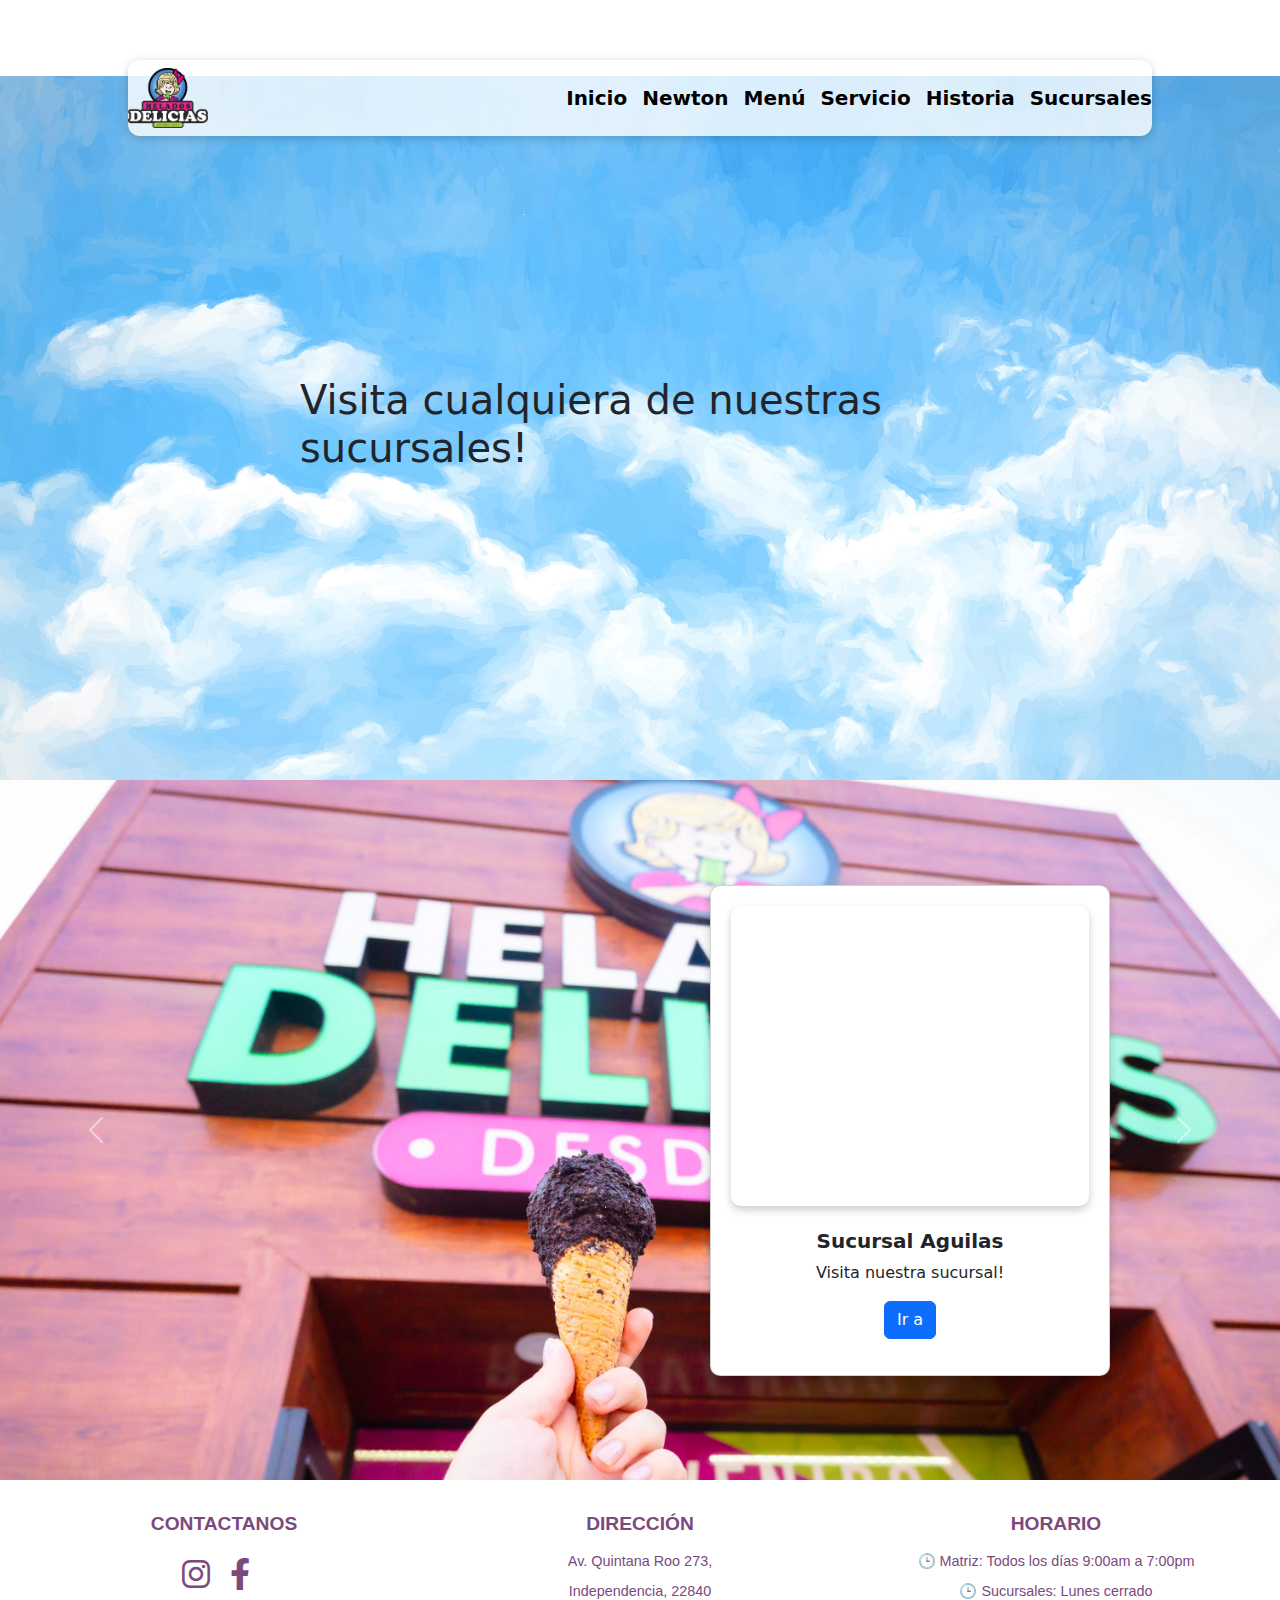
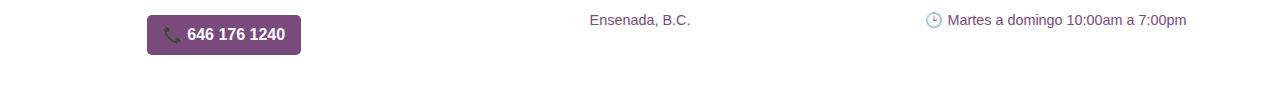
<file: branches.html>
<!DOCTYPE html>
<html lang="es">

<head>
    <meta charset="UTF-8">
    <meta name="viewport" content="width=device-width, initial-scale=1.0">
    <title>Helados delicias - Sucursales</title>
    <!-- Agregar el CSS de Bootstrap -->
    <link href="https://cdn.jsdelivr.net/npm/bootstrap@5.3.3/dist/css/bootstrap.min.css" rel="stylesheet">
    <link rel="stylesheet" href="stylesheets/styles.css" type="text/css">
    <link rel="stylesheet" href="stylesheets/navbar_styles.css" type="text/css">
    <link rel="stylesheet" href="stylesheets/branches_styles.css" type="text/css">
    <script>
        document.addEventListener('DOMContentLoaded', () => {
            fetch('html_modules/footer.html')
                .then(response => response.text())
                .then(data => {
                    document.getElementById('footer-container').innerHTML = data;
                });
        });
        document.addEventListener('DOMContentLoaded', () => {
            fetch('html_modules/navbar.html')
                .then(response => response.text())
                .then(data => {
                    document.getElementById('nav-bar-container').innerHTML = data;
                });
        });</script>
</head>

<body>

    <div id="nav-bar-container"></div>

    <div id="branches_top_div">
        <h1 id="preparation_process_title">Visita cualquiera de nuestras sucursales!</h1>
    </div>

    <div id="branchesCarousel" class="carousel slide" data-bs-ride="carousel">
        <div class="carousel-inner">
            <div class="carousel-item active" id="card1">
                <div class="d-flex h-100 align-items-center justify-content-end">
                    <div class="card">
                        <div class="map-container">
                            <iframe
                                src="https://www.google.com/maps/embed?pb=!1m18!1m12!1m3!1d54217.43744374633!2d-116.67132205136718!3d31.863374699999994!2m3!1f0!2f0!3f0!3m2!1i1024!2i768!4f13.1!3m3!1m2!1s0x80d88d91c098735b%3A0x8d397f46b779555e!2sHelados%20Delicias!5e0!3m2!1ses-419!2smx!4v1731719739856!5m2!1ses-419!2smx"
                                width="600" height="450" style="border:0;" allowfullscreen="" loading="lazy"
                                referrerpolicy="no-referrer-when-downgrade"></iframe>
                        </div>
                        <div class="card-body">
                            <h5 class="card-title"><b>Sucursal Aguilas</b></h5>
                            <p class="card-text">Visita nuestra sucursal!</p>
                            <a href="https://maps.app.goo.gl/7JZCCLpNPVawmHBq6" class="btn btn-primary">Ir a</a>
                        </div>
                    </div>
                </div>
            </div>
        </div>
        <button class="carousel-control-prev" type="button" data-bs-target="#branchesCarousel" data-bs-slide="prev">
            <span class="carousel-control-prev-icon" aria-hidden="true"></span>
            <span class="visually-hidden">Anterior</span>
        </button>
        <button class="carousel-control-next" type="button" data-bs-target="#branchesCarousel" data-bs-slide="next">
            <span class="carousel-control-next-icon" aria-hidden="true"></span>
            <span class="visually-hidden">Siguiente</span>
        </button>
    </div>




    <script src="https://cdn.jsdelivr.net/npm/bootstrap@5.3.3/dist/js/bootstrap.bundle.min.js"></script>
    <script src="script.js"></script>
    <div id="footer-container"></div>
</body>

</html>
</file>
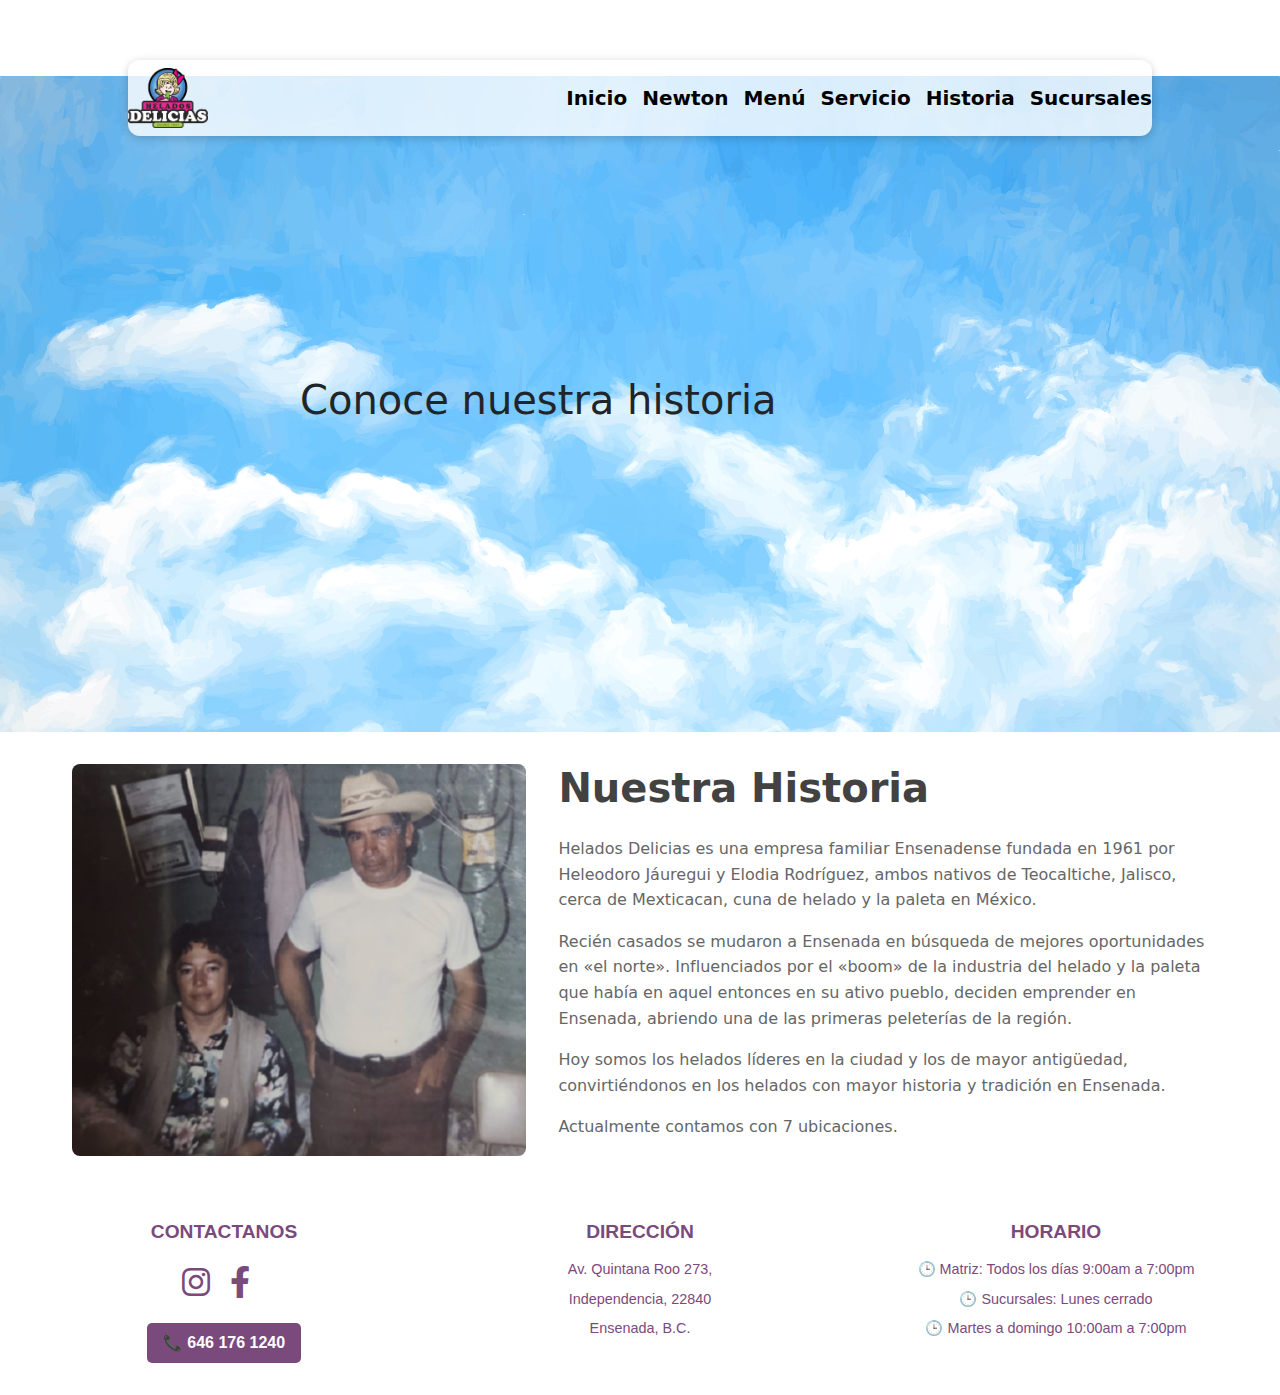
<file: history.html>
<!DOCTYPE html>
<html lang="es">

<head>
  <meta charset="UTF-8">
  <meta name="viewport" content="width=device-width, initial-scale=1.0">
  <title>Helados delicias - Historia</title>
  <!-- Agregar el CSS de Bootstrap -->
  <link href="https://cdn.jsdelivr.net/npm/bootstrap@5.3.3/dist/css/bootstrap.min.css" rel="stylesheet">
  <link rel="stylesheet" href="stylesheets/styles.css" type="text/css">
  <link rel="stylesheet" href="stylesheets/navbar_styles.css" type="text/css">
  <link rel="stylesheet" href="stylesheets/history_styles.css" type="text/css">
  <script>
    document.addEventListener('DOMContentLoaded', () => {
      fetch('html_modules/footer.html')
        .then(response => response.text())
        .then(data => {
          document.getElementById('footer-container').innerHTML = data;
        });
    });
    document.addEventListener('DOMContentLoaded', () => {
      fetch('html_modules/navbar.html')
        .then(response => response.text())
        .then(data => {
          document.getElementById('nav-bar-container').innerHTML = data;
        });
    });</script>
</head>

<body>
  <div id="nav-bar-container"></div>

  <div id="history_top_div">
    <h1 id="preparation_process_title">Conoce nuestra historia</h1>
  </div>

  <main>
    <section class="historia-section">
      <img src="images/historyImg.png" alt="Founders of Helados Delicias">
      <div class="historia-content">
        <h1><b>Nuestra Historia</b></h1>
        <p>Helados Delicias es una empresa familiar Ensenadense fundada en 1961 por Heleodoro Jáuregui y Elodia
          Rodríguez, ambos nativos de Teocaltiche, Jalisco, cerca de Mexticacan, cuna de helado y la paleta en México.
        </p>
        <p>Recién casados se mudaron a Ensenada en búsqueda de mejores oportunidades en «el norte». Influenciados por el
          «boom» de la industria del helado y la paleta que había en aquel entonces en su ativo pueblo, deciden
          emprender en Ensenada, abriendo una de las primeras peleterías de la región.</p>
        <p>Hoy somos los helados líderes en la ciudad y los de mayor antigüedad, convirtiéndonos en los helados con
          mayor historia y tradición en Ensenada.</p>
        <p>Actualmente contamos con 7 ubicaciones.</p>
      </div>
    </section>

  </main>



  <script src="https://cdn.jsdelivr.net/npm/bootstrap@5.3.3/dist/js/bootstrap.bundle.min.js"></script>
  <script src="script.js"></script>
  <div id="footer-container"></div>
</body>

</html>
</file>
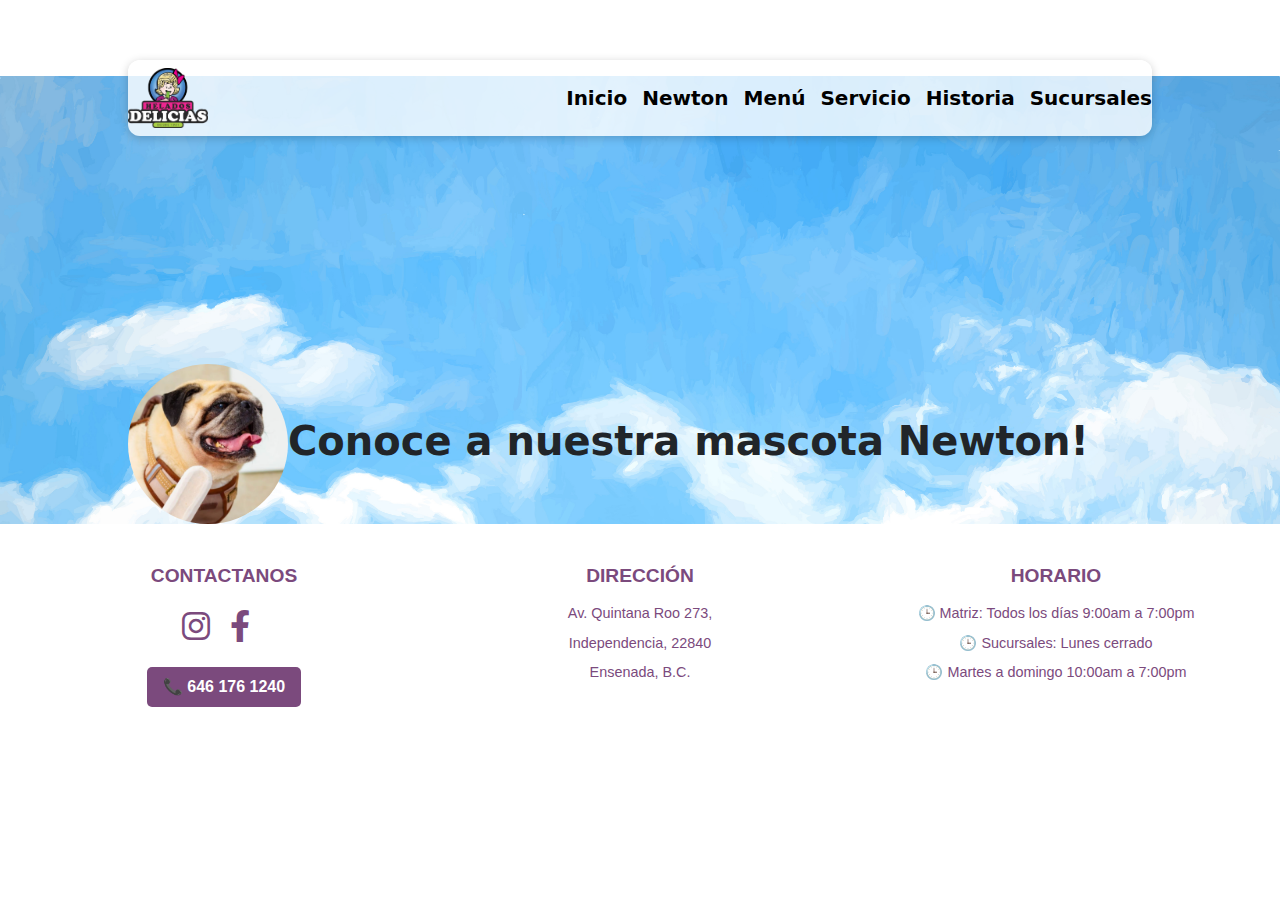
<file: newton.html>
<!DOCTYPE html>
<html lang="es">

<head>
  <meta charset="UTF-8">
  <meta name="viewport" content="width=device-width, initial-scale=1.0">
  <title>Helados delicias - Historia</title>
  <!-- Agregar el CSS de Bootstrap -->
  <link href="https://cdn.jsdelivr.net/npm/bootstrap@5.3.3/dist/css/bootstrap.min.css" rel="stylesheet">
  <link rel="stylesheet" href="stylesheets/styles.css" type="text/css">
  <link rel="stylesheet" href="stylesheets/navbar_styles.css" type="text/css">
  <link rel="stylesheet" href="stylesheets/newton_styles.css" type="text/css">
  <script>
    document.addEventListener('DOMContentLoaded', () => {
      fetch('html_modules/footer.html')
        .then(response => response.text())
        .then(data => {
          document.getElementById('footer-container').innerHTML = data;
        });
    });
    document.addEventListener('DOMContentLoaded', () => {
      fetch('html_modules/navbar.html')
        .then(response => response.text())
        .then(data => {
          document.getElementById('nav-bar-container').innerHTML = data;
        });
    });</script>
</head>

<body>
  <div id="nav-bar-container"></div>

  <div id="newton_top_div">
    <h1 id="preparation_process_title"><img src="/images/newton.png" id="newton_image"><b>Conoce a nuestra mascota Newton!</b></h1>
    
  </div>


  <script src="https://cdn.jsdelivr.net/npm/bootstrap@5.3.3/dist/js/bootstrap.bundle.min.js"></script>
  <script src="script.js"></script>
  <div id="footer-container"></div>
</body>

</html>
</file>
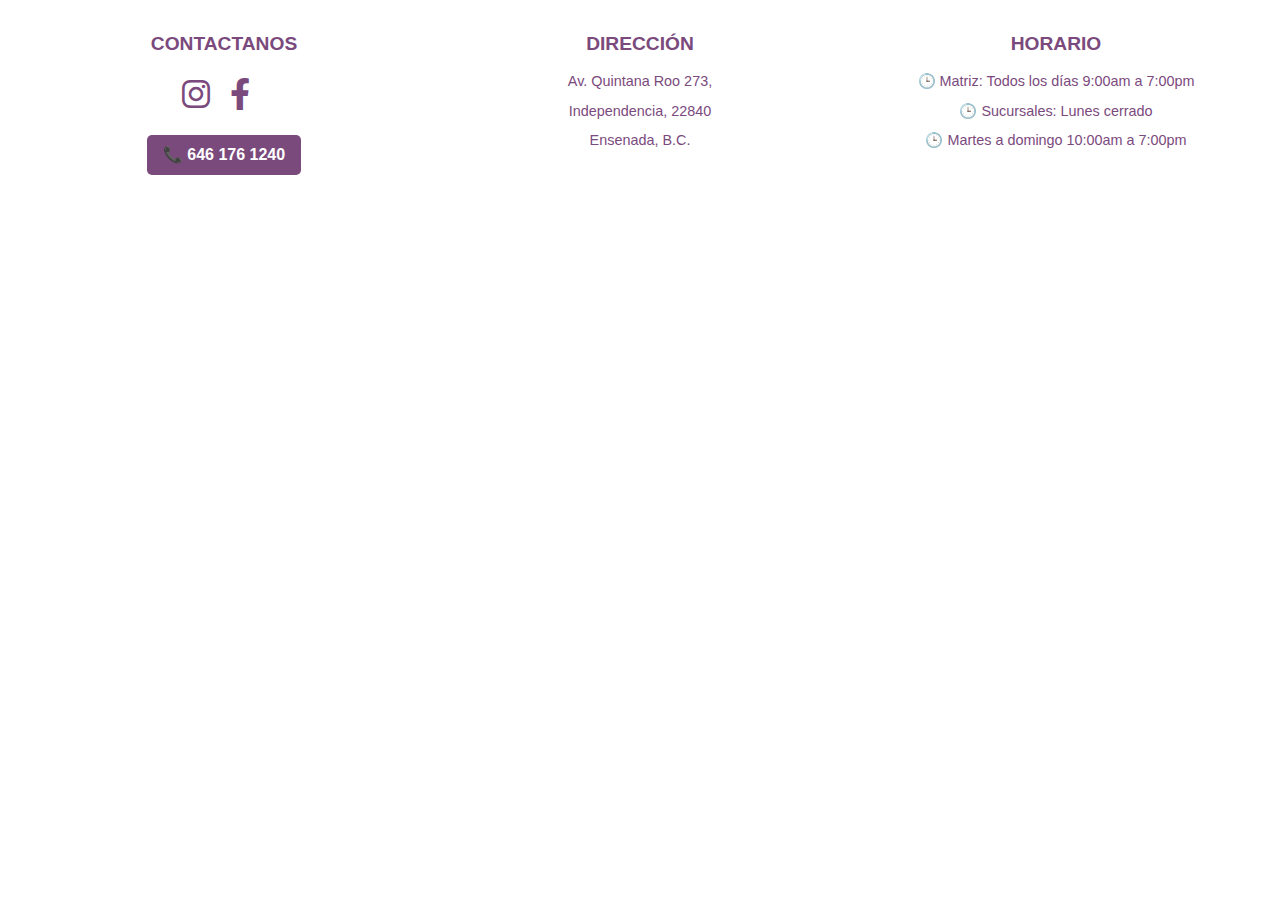
<file: html_modules/footer.html>
<!DOCTYPE html>
<html lang="en">
<head>
  <meta charset="UTF-8">
  <meta name="viewport" content="width=device-width, initial-scale=1.0">
  <title>Footer Redes Sociales</title>
  <!-- Bootstrap CSS -->
  <link
    href="https://cdnjs.cloudflare.com/ajax/libs/bootstrap/5.3.0/css/bootstrap.min.css"
    rel="stylesheet"
  />
  <!-- Font Awesome -->
  <link
    href="https://cdnjs.cloudflare.com/ajax/libs/font-awesome/6.0.0-beta3/css/all.min.css"
    rel="stylesheet"
  />
  <style>
    .footer {
      background-color: #fff; /* Fondo blanco */
      color: #7b4a7d; /* Color de texto púrpura */
      padding: 2rem 1rem;
      font-family: Arial, sans-serif;
    }

    .footer h3 {
      font-size: 1.2rem;
      margin-bottom: 1rem;
      font-weight: bold;
    }

    .footer .social-icons a {
      font-size: 2rem;
      color: #7b4a7d;
      margin-right: 1rem;
      transition: color 0.3s ease;
    }

    .footer .social-icons a:hover {
      color: #ffcc00; /* Color amarillo para hover */
    }

    .footer .contact-button {
      display: inline-block;
      margin-top: 1rem;
      padding: 0.5rem 1rem;
      background-color: #7b4a7d;
      color: #fff;
      border: none;
      border-radius: 5px;
      font-weight: bold;
      text-decoration: none;
      transition: background-color 0.3s ease;
    }

    .footer .contact-button:hover {
      background-color: #ffcc00; /* Hover del botón */
    }

    .footer p {
      margin: 0.5rem 0;
      font-size: 0.9rem;
    }

    .footer .section {
      text-align: center;
    }

    @media (min-width: 768px) {
      .footer {
        display: flex;
        justify-content: space-between;
        text-align: left;
      }

      .footer .section {
        flex: 1;
        padding: 0 1rem;
      }

      .footer .social-icons {
        justify-content: center;
      }
    }
  </style>
</head>
<body>
  <footer class="footer">
    <!-- Redes sociales -->
    <div class="section">
      <h3>CONTACTANOS</h3>
      <div class="social-icons">
        <a href="https://www.instagram.com/heladosdelicias1961/?hl=es-la" target="_blank"><i class="fab fa-instagram"></i></a>
        <a href="https://www.facebook.com/heladosdelicias1961/?locale=es_LA" target="_blank"><i class="fab fa-facebook-f"></i></a>
      </div>
      <a href="#" class="contact-button">📞 646 176 1240</a>
    </div>

    <!-- Dirección -->
    <div class="section">
      <h3>DIRECCIÓN</h3>
      <p>Av. Quintana Roo 273,</p>
      <p>Independencia, 22840</p>
      <p>Ensenada, B.C.</p>
    </div>

    <!-- Horarios -->
    <div class="section">
      <h3>HORARIO</h3>
      <p>🕒 Matriz: Todos los días 9:00am a 7:00pm</p>
      <p>🕒 Sucursales: Lunes cerrado</p>
      <p>🕒 Martes a domingo 10:00am a 7:00pm</p>
    </div>
  </footer>

  <!-- Bootstrap JS -->
  <script src="https://cdnjs.cloudflare.com/ajax/libs/bootstrap/5.3.0/js/bootstrap.bundle.min.js"></script>
</body>
</html>
</file>
<file: stylesheets/styles.css>
/* General styles */
body {
    margin: 0;
    padding: 0;
}

.content {
    height: 200px;
    padding-top: 100px;
}
</file>
<file: stylesheets/navbar_styles.css>
/* Navbar styles */
.navbar {
    background-color: rgba(255, 255, 255, 0.8); /* Fondo semitransparente */
    color: black;
    padding: 15px 30px; /* Ajusta el tamaño inicial */
    /*position: fixed;*/
    top: 60px; /* Inicialmente más abajo */
    margin-left: 10%;
    margin-right: 10%;
    border-radius: 12px; /* Bordes redondeados */
    box-shadow: 0 2px 10px rgba(0, 0, 0, 0.2); /* Sombra más notoria */
    transition: all 0.3s ease; /* Transición suave */
    z-index: 10;
}

/* Sticky style when scrolling */
.navbar.sticky {
    position: fixed;
    top: 0;
    left: 0; /* Elimina los márgenes */
    right: 0; /* Elimina los márgenes */
    margin-left: 0;
    margin-right: 0;
    padding: 10px 20px; /* Ajusta el padding si es necesario */
    border-radius: 0; /* Elimina los bordes redondeados */
    background: #ffffff; /* Cambia a un color de fondo sólido si es necesario */
    box-shadow: 0 4px 6px rgba(0, 0, 0, 0.1);
}


/* Links */
.navbar a {
    color: black;
    text-decoration: none;
    font-size: 20px; /* Tamaño más ajustado */
}

nav ul li a:hover {
    color: #FF69B4; /* Color rosa en hover */
}

/* Navbar container layout */
.nav-container {
    display: flex;
    align-items: center;
    justify-content: space-between;
    width: 100%;
}

.logo img {
    height: 60px; /* Tamaño ajustado del logo */
    margin-right: 20px;
}

.navbar ul {
    list-style-type: none;
    margin: 0;
    padding: 0;
    display: flex;
    justify-content: flex-end;
}

.navbar li {
    margin-left: 15px;
}

/* Add responsiveness */
@media (max-width: 768px) {
    .navbar {
        padding: 10px;
        left: 5%; /* Ajuste más centrado en pantallas pequeñas */
        right: 5%;
    }

    .navbar a {
        font-size: 18px;
    }

    .logo img {
        height: 50px;
    }
}
</file>
<file: stylesheets/branches_styles.css>
#branchesCarousel {
    height: 700px;
    overflow: hidden;
}

.carousel-inner,
.carousel-item {
    height: 100%;
}

.carousel-item img {
    height: 100%;
    object-fit: cover;
}

#branches_top_div {
    background-image: url('/images/sky.jpg');
    background-size: cover;
    padding: 300px;
}

#card1 {
    background-image: url('/images/JJS_3954.jpg');
    background-size: cover;
    padding: 150px;
}

#card1 .d-flex {
    display: flex;
    justify-content: flex-end; /* Alinea el contenido a la derecha */
    align-items: center;
    height: 100%;
    padding: 20px;
}

#card1 .map-container {
    flex: 1;
}

#card1 .card {
    flex: 0 0 400px; /* Limita el ancho de la tarjeta */
    background: #ffffff;
    border-radius: 10px;
    box-shadow: 0 4px 8px rgba(0, 0, 0, 0.2);
    padding: 20px;
    text-align: center;
}

#card1 iframe {
    border-radius: 10px;
    box-shadow: 0 4px 8px rgba(0, 0, 0, 0.2);
}

#card1 .map-container iframe {
    width: 100%;
    height: 300px;
    border-radius: 10px;
}
</file>
<file: stylesheets/history_styles.css>
#history_top_div {
    background-image: url('/images/sky.jpg');
    background-size: cover;
    padding: 300px;
}
.historia-section {
  display: flex;
  gap: 2rem;
  max-width: 1200px;
  margin: 0 auto;
  padding: 2rem;
}

.historia-section img {
  width: 40%;
  height: auto;
  object-fit: cover;
  border-radius: 8px;
}

.historia-content {
  width: 60%;
}

.historia-content h1 {
  font-size: 2.5rem;
  color: #424242;
  margin-bottom: 1.5rem;
}

.historia-content p {
  color: #666;
  line-height: 1.6;
  margin-bottom: 1rem;
}

@media (max-width: 768px) {
  .historia-section {
    flex-direction: column;
  }
  
  .historia-section img,
  .historia-content {
    width: 100%;
  }
}
</file>
<file: stylesheets/newton_styles.css>
#preparation_process_title {
    padding-top: 18rem;
    padding-left: 8rem;
}

#newton_top_div {
    background-image: url('/images/sky.jpg');
    background-size: cover;
    height: auto;
}

#newton_image {
    border-radius: 50%;
    height: 10rem;
}
</file>
